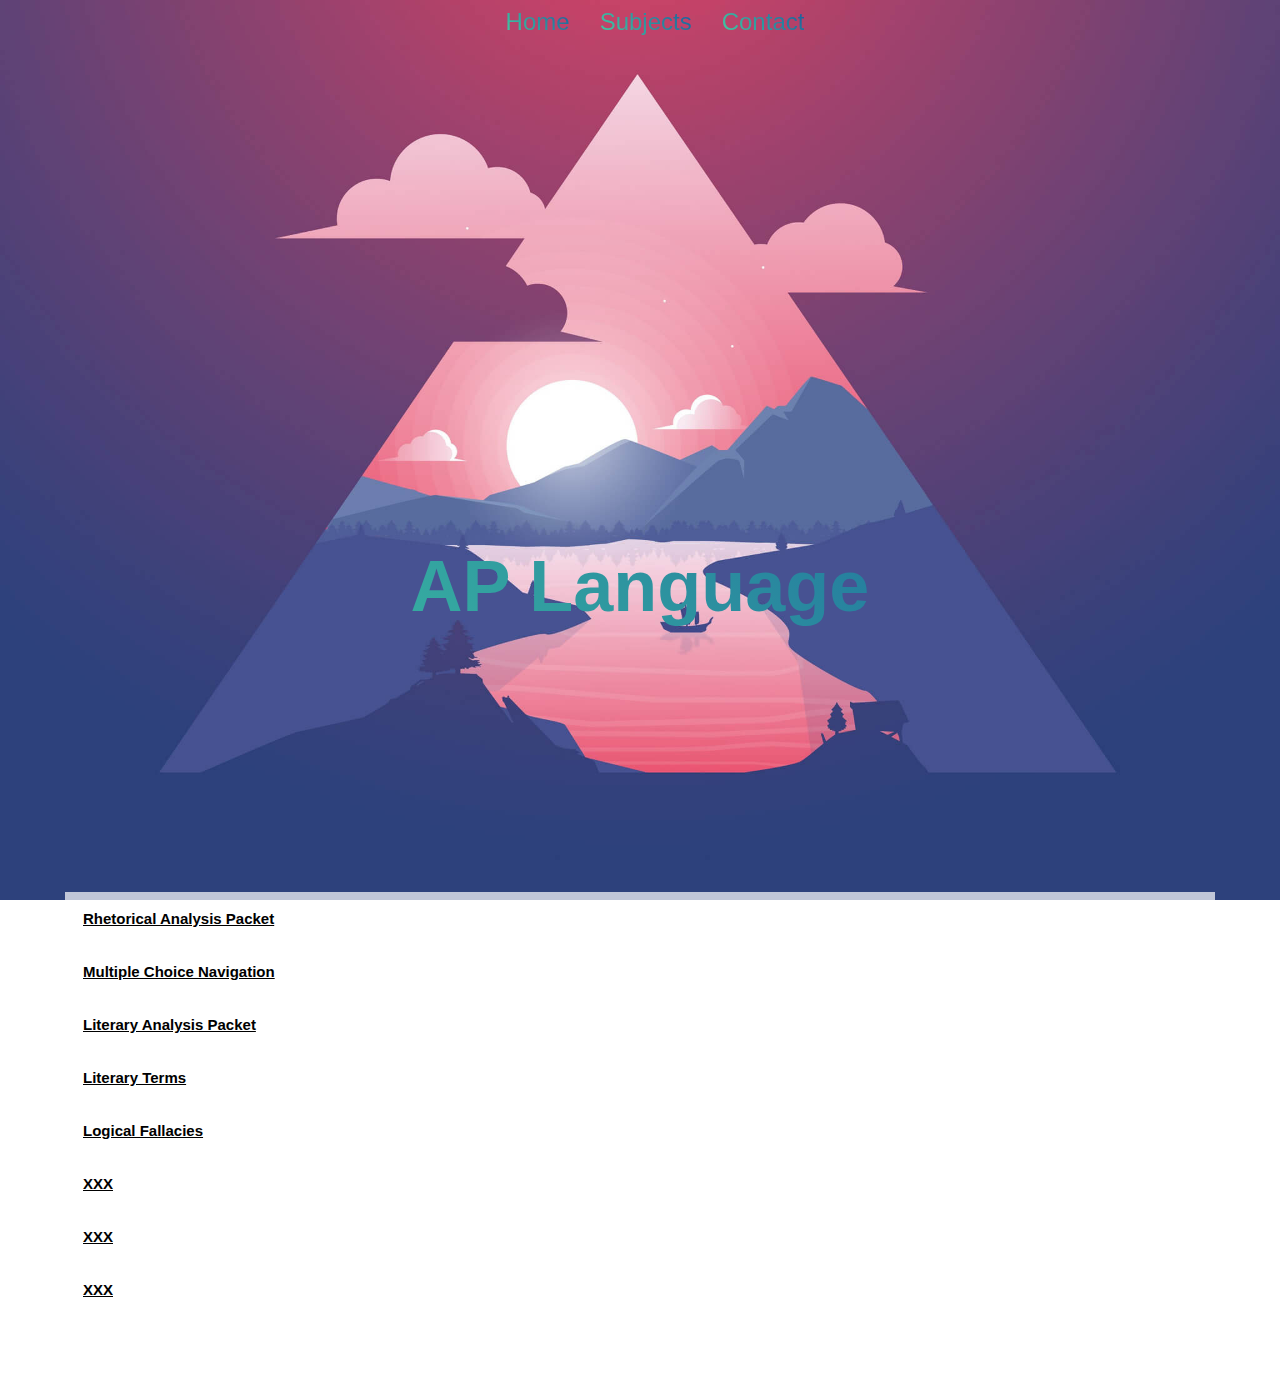
<file: project4-Subjects-APL.html>
<!DOCTYPE html>
<html lang="en">
<head>
  <meta charset="UTF-8">
  <meta name="viewport" content="width=device-width, initial-scale=1.0">
  <meta http-equiv="X-UA-Compatible" content="ie=edge">
  <link rel="stylesheet" href="css/project4-Subjects-APL.css">
  <link href="https://fonts.googleapis.com/css?family=Notable&display=swap" rel="stylesheet">
  <title>Re-learning/AP Language</title>
</head>
<body>
  <!--================HEADER===============-->
  <header>
    <nav>
      <div class="hamburger openClose" onclick="openNav()">
        <div class="hamburger-div">
          <span class="span"></span>
        </div>
      </div>
      <div class="navbar">
        <ul>
          <li><a href="index.html">Home</a></li>
          <li><a href="#">Subjects</a>
            <ul>
              <li><a href="project4-Subjects-Java.html">Java</a></li>
              <li><a href="project4-Subjects-APC.html">AP Calculus AB</a></li>
              <li><a href="project4-Subjects-APM.html">AP Chinese</a></li>
              <li><a href="project4-Subjects-APUSH.html">AP U.S. History</a></li>
              <li><a href="project4-Subjects-APL.html">AP Language</a></li>
              <li><a href="project4-Subjects-APS.html">AP Statistics</a></li>
            </ul>
          </li>
          <li><a href="project4-Contacts.html">Contact</a></li>
        </ul>
      </div>
    </nav>
  </header>
  <!--================MAIN=================-->
  <main>
    <div class="main">
      <h1>AP Language</h1>
      <div class="java-accordion">
        <div class="java-accordion-inner">
          <button class="accordion1"><b><u>Rhetorical Analysis Packet</u></b></button>
          <div class="panel1">
            <div class="pythonproject">
              <!-- <img src="img/APL-_.png" alt="Sorry :("> -->
            </div>
            <div class="pythonexplanation">
              <p><b>Objectives:</b><br> There are four objectives
                to this packet: accurately understand rhetorical analysis prompts,
                to be able to determine BIG and LITTLE questions, to write
                an effective essay, and to appropriately organize your thoughts.
                <br><br><b>Prompt Interpretation:</b><br> The first step is to identify
                the title, author, and genre via the acronym T.A.G. The second
                step is to identify any relevant background information. The
                final step is to identify the BIG questions and LITTLE questions which should take the form
                of an interrogative sentence and an imperative sentence. BIG questions
                should focus on the bigger picture while the LITTLE question should be focused
                on following through with the prompt and writing an effective essay.
                <br><br><b>Quotation Format:</b><br> It is similar to a sandwich in which you begin with a claim,
                then textual evidence, and finally an explanation.
                <br><br><b>Rhetorical Triangle Terms:</b><br> Exigence is what prompts the speaker
                to speak at this particular point in time. Immediate audience is the audience currently
                listening or reading the piece. Mediated audience is the implicit audience where they
                don't directly receive the other end of the essay/speech etc. Purpose is what the speaker intends
                the reader to feel. Arrangement is the organization or structure. Form is the genre. Surface Features
                is the arrangement combined with diction, syntax, imagery, and figurative language.
                Qualifiers are words that limit the scope of a claim. <a href="https://www.cusd80.com/cms/lib/AZ01001175/Centricity/Domain/8219/jolliffes-rhetorical-framework1.pdf" target="_blank">Here</a>
                 is a link to a diagram.
                <br><br><b>Logos:</b><br> Logical appeal, otherwise known as logos, appears in the form of inductive (specific to general)/deductive reasoning
                (from general to specific), or by stating statistics, examples, facts, evidence, syllogism where it is
                a form of deductive reasoning where you can conclude a specific example from a broader example.
                A Warrant is an implied statement that creates a logical connection between a claim and a reason.
                <br><br><b>Ethos:</b><br> Ethos, otherwise known as credibility, appears in the form of ethics, morals, and understanding.
                <br><br><b>Pathos:</b><br> Pathos, otherwise known as emotional appeal, appears in the form of emotionally moving and heartfelt
                diction where it incites a certain feeling within you.
                <br><br><b>More Rhetorical Terms:</b><br> Alliteration is the rpeated use of a beginning letter.
                Anaphora is the repeated use of a phrase at the beginning of a sentence or clause.
                An anecdote is a personal account from one's life. Ad hominem is a logical fallacy
                that a writer attacks in an opponent. Expletive terms are words used to add emphasis that
                break the flow of a sentence or they could be profanity. Asyndeoton is the repeated omission
                of recurring conjunctions. An oxymoronic term is one that consists of 2 contradictory words.
                Personification is applying human-like characteristics on an inanimate object. Antithesis
                is a rhetorical strategy used to juxtapose contrasting ideas in a clause or sentence.
                Parallelism is the repeated use of a certain structure in a sentence. Non sequitur is
                where an argument's conclusion doesn't align with the rest of the piece. Hyperbole
                is an intense form of exaggeration. Polysyndeton is the repeated use of a conjunction.
                Enumeratio is a figure of amplification where a string of information is divided to add emphasis.
                A rhetorical question is a question that can be obviously answered and shouldn't be taken seriously.
                Diction is word choice. Syntax is the permutation of words. Imagery is syntax and diction combined
                to create a visually appealing picture. A paradox is a contradictory statement. A concession is
                the acknowledgement of another person's argument.
                <br>
                <a href="https://forms.gle/kbL3NCCsnB8NQSLM9" target="_blank">If you have any suggestions, feel free to click here!</a>
              </p>
            </div>
          </div>
          <button class="accordion1"><b><u>Multiple Choice Navigation</u></b></button>
          <div class="panel1">
            <div class="pythonproject">
              <!-- <img src="img/APL-_.png" alt="Sorry :("> -->
            </div>
            <div class="pythonexplanation">
              <p>
                <table width="100%">
                  <tr>
                    <th>Forest Questions</th>
                    <th>Tree Questions</th>
                    <th>Root Questions</th>
                  </tr>
                  <tr>
                    <td>Forest questions tend to prompt you for the tone of the passage, or for anything related to the
                    general overview of the passage, similar to a BIG question.</td>
                    <td>Tree questions are more specific in a way that they only target certain portions of the text.</td>
                    <td>Root questions typically target footnotes or smaller bits and pieces of information.</td>
                  </tr>
                </table>
                <br>
                <b>Possible Strategies</b><br>
                There are a great deal of combinations in which you can approach a multiple choice exam.
                You could begin by targetting the forest question or the root questions. However, root questions
                generally don't rely on information in the passage and should be ideally finished first. As you read,
                you should be taking notes, in the margins, of the general idea of the passage and make attempts to summarize
                each paragraph. As you read, you can answer tree questions or wait till the end to answer the rest of the questions
                knowing that you are on a time restrain. And for footnotes, make sure to understand that in  text, books, journals, and magazines
                are considered LONG works and are italicized or underlined whereas SHORT works like articles, essays, and chapters, are in quotation marks.
                <br>
                <a href="https://forms.gle/kbL3NCCsnB8NQSLM9" target="_blank">If you have any suggestions, feel free to click here!</a>
              </p>
            </div>
          </div>
          <button class="accordion1"><b><u>Literary Analysis Packet</u></b></button>
          <div class="panel1">
            <div class="pythonproject">
              <!-- <img src="img/APL-_.png" alt="Sorry :("> -->
            </div>
            <div class="pythonexplanation">
              <p><table width="100%">
                  <tr>
                    <th>Objective One</th>
                    <th>Objective Two</th>
                    <th>Objective Three</th>
                  </tr>
                  <tr>
                    <td>The first objective is to dismantle the piece to
                    its most effective elements.</td>
                    <td>Second is to explain these elements with established
                    evidence and commentary.</td>
                    <td>Third is to tie these thoughts together with the greater meaning/theme.</td>
                  </tr>
                </table>
                <br>
                <table width="100%">
                  <tr>
                    <th>Literary Term</th>
                    <th>Function</th>
                  </tr>
                  <tr>
                    <td>Analogies/Metaphors/Similes</td>
                    <td>Analogies/metaphors/similes are intended to create a
                    powerful comparison.</td>
                  </tr>
                  <tr>
                    <td>Hyperbole</td>
                    <td>Hyperbole's are meant to emphasize something strongly.</td>
                  </tr>
                  <tr>
                    <td>Understatement</td>
                    <td>An understatement is
                    meant to invoke the reader's imagination.</td>
                  </tr>
                  <tr>
                    <td>Juxtaposition</td>
                    <td>Juxtaposition is to highlight contrasting extremes.</td>
                  </tr>
                  <tr>
                    <td>Imagery</td>
                    <td>Imagery is to visually capture an idea.</td>
                  </tr>
                  <tr>
                    <td>Anaphora/Repetition/Parallelism/Refrain/Alliteration</td>
                    <td>Anaphora/repetition/parallelism, refrain, and alliteration
                    are all used to create a memorable, more reinforced phrase and meaning.</td>
                  </tr>
                  <tr>
                    <td>Allusion</td>
                    <td>An allusion is sometimes made
                    to establish appeal to authority or to acknowledge something notable and trustworthy.</td>
                  </tr>
                  <tr>
                    <td>Tone</td>
                    <td>The tone is to communicate an attitude on a subject while an undertone is a type of tone that is
                    meant to express an underlying attitude.</td>
                  </tr>
                  <tr>
                    <td>Connotation</td>
                    <td>Heavily connotated words are meant to add emphasis and
                    detail selection is meant to materialize facts and ideas.</td>
                  </tr>
                  <tr>
                    <td>Lists</td>
                    <td>Lists are meant to create an overwhelming feeling.</td>
                  </tr>
                  <tr>
                    <td>Irony</td>
                    <td>Irony is for highlighting complexity.</td>
                  </tr>
                  <tr>
                    <td>Paradox</td>
                    <td>Paradox is used to highlight contradictions or fallacies.</td>
                  </tr>
                  <tr>
                    <td>Anecdotes</td>
                    <td>Anecdotes are meant to
                    humanize situations.</td>
                  </tr>
                  <tr>
                    <td>Humor</td>
                    <td>Humor is meant to reduce tension or instill delight.</td>
                  </tr>
                  <tr>
                    <td>Satire/Sarcasm/Verbal Irony/Invectives</td>
                    <td>Satire, sarcasm, verbal irony and invectives
                    are meant to ridicule something.</td>
                  </tr>
                  <tr>
                    <td>Narrative Pace</td>
                    <td>A narrative pace is meant to convey intense feelings.</td>
                  </tr>
                  <tr>
                    <td>Reason/Emotion/Patriotism/Religion/Ethics</td>
                    <td>Appeals to reason/emotion/patriotism/religion/ethics are meant to provoke the audience similar to a rhetorical question.</td>
                  </tr>
                  <tr>
                    <td>Short Staccato Sentences</td>
                    <td>Short/staccato sentences are meant to highlight an idea.</td>
                  </tr>
                  <tr>
                    <td>Paraleipsis</td>
                    <td>Paraleipsis is meant to highlight an idea while pretending not to.</td>
                  </tr>
                </table>
                <br>
                <table width="100%">
                  <tr>
                    <th><b>Tips on Writing a Rhetorical Analysis Essay</b></th>
                  </tr>
                  <tr>
                    <td>
                      <ul>
                        <li>You should apply the S.O.A.P.S acronym whenever possible.</li>
                        <li>Make sure to not solely rely on ethos, logos, and pathos to support your claim.
                          You should include a lot of other, more meaningful things too
                          like essay structure, or patriotism or human nature.</li>
                        <li>Make sure you work chronologically throughout the piece addressing each paragraph as
                          you go along.
                        </li>
                        <li>If you have to luxury of time, then you should create or sketch out
                        a quick outline detailing everything you plan to expand on.</li>
                    </ul>
                  </td>
                  </tr>
                </table>
                <br>
                <a href="https://forms.gle/kbL3NCCsnB8NQSLM9" target="_blank">If you have any suggestions, feel free to click here!</a>
              </p>
            </div>
          </div>
          <button class="accordion1"><b><u>Literary Terms</u></b></button>
          <div class="panel1">
            <div class="pythonproject">
              <p><table width="100%">
                <tr>
                  <th>Literary Terms</th>
                  <th>Definitions</th>
                </tr>
                <tr>
                  <td>Figurative Language</td>
                  <td>Figurative language
                   goes beyond the literal meaning and it tends to be
                   used to add emphasis or highlight a strong
                   connection.</td>
                </tr>
                <tr>
                  <td>Simile</td>
                  <td>Simile is comparing two things with like or as.</td>
                </tr>
                <tr>
                  <td>Metaphor</td>
                  <td>Metaphor is the same as simile except it does not use like or as.</td>
                </tr>
                <tr>
                  <td>Personification</td>
                  <td>Personification gives an object human-like characteristics.</td>
                </tr>
                <tr>
                  <td>Hyperbole</td>
                  <td>Hyperbole is the extreme exaggeration of something.</td>
                </tr>
                <tr>
                  <td>Litotes</td>
                  <td>Litotes are obvious and intentional understatements.</td>
                </tr>
                <tr>
                  <td>Apostrophe</td>
                  <td>An apostrophe is an exclamatory passage that addresses either a thing or a person.</td>
                </tr>
                <tr>
                  <td>Synecdoche</td>
                  <td>Synecdoche is using a part to represent the whole.</td>
                </tr>
                <tr>
                  <td>Metonymy</td>
                  <td>Metonymy is using an attribute of something to represent the whole.</td>
                </tr>
                <tr>
                  <td>Appositive</td>
                  <td>An appositive is a noun or noun phrase that is divided with commas and it describes
                  the noun phrase that precedes it.</td>
                </tr>
                <tr>
                  <td>Imagery</td>
                  <td>Imagery is the combination of diction and syntax to create a visually appealing picture.</td>
                </tr>
                <tr>
                  <td>Verisimilitude</td>
                  <td>Verisimilitude is a characteristic where the circumstances, characters, dialogue, actions, and outcomes seem
                  realistic.</td>
                </tr>
                <tr>
                  <td>Onomatopoeia</td>
                  <td>Onomatopoeia is the use of words that imitate sounds.</td>
                </tr>
                <tr>
                  <td>Asyndeton</td>
                  <td>Asyndeton is the omission of conjunctions.</td>
                </tr>
                <tr>
                  <td>Repetition</td>
                  <td>Repetition covers a broad base where everything it covers generally have a repeating aspect.</td>
                </tr>
                <tr>
                  <td>Parallelism</td>
                  <td>Parallelism is a form of repetition in a way that it repeats sentence structure.</td>
                </tr>
                <tr>
                  <td>Anaphora</td>
                  <td>Anaphora is another form of repetition, it repeats the beginning of a sentence or clause.</td>
                </tr>
                <tr>
                  <td>Epiphora</td>
                  <td>Epiphora is the repetition of the ending of a sentence or clause.</td>
                </tr>
                <tr>
                  <td>Antithesis</td>
                  <td>Antithesis is the juxtaposition of two contrasting ideas.</td>
                </tr>
                <tr>
                  <td>Chiasmus</td>
                  <td>Chiasmus is the reversal of a sentence or clause.</td>
                </tr>
                <tr>
                  <td>Cataloging</td>
                  <td>Cataloging is a frequent list of people.</td>
                </tr>
                <tr>
                  <td>Alliteration</td>
                  <td>Alliteration is the repetition of the first letter of a word.</td>
                </tr>
                <tr>
                  <td>Assonance</td>
                  <td>Assonance is the repetition of a vowel in  two or more words in a sentence.</td>
                </tr>
                <tr>
                  <td>Paradox</td>
                  <td>A paradox is a contradictory statement.</td>
                </tr>
                <tr>
                  <td>Oxymoron</td>
                  <td>An oxymoronic statement would be something that seem to be impossible.</td>
                </tr>
                <tr>
                  <td>Malapropism</td>
                  <td>Malapropism is the act of intentionally mistakingly using a different (yet similar sounding) word
                  to replace another word.</td>
                </tr>
                <tr>
                  <td>Anachronism</td>
                  <td>Anachronism is when something is intentionally put out of chronological order.</td>
                </tr>
                <tr>
                  <td>Idiom</td>
                  <td>An idiom is a phrase that has an unpredictable meaning.</td>
                </tr>
                <tr>
                  <td>Dialect</td>
                  <td>A dialect is a version of a language native to only certain residents.</td>
                </tr>
                <tr>
                  <td>Pun</td>
                  <td>A pun is a play on words where one word could have more than one meaning.</td>
                </tr>
                <tr>
                  <td>Foreshadowing</td>
                  <td>Foreshadowing is something that hints at a future possibility.</td>
                </tr>
                <tr>
                  <td>Mood</td>
                  <td>Mood is the feeling that the reader feels.</td>
                </tr>
                <tr>
                  <td>Tone</td>
                  <td>Tone is the feeling that the writer intends to have.</td>
                </tr>
                <tr>
                  <td>Persona</td>
                  <td>Persona is the character the writer displays.</td>
                </tr>
                <tr>
                  <td>Character</td>
                  <td>Character is a person in a text.</td>
                </tr>
                <tr>
                  <td>Narrative POV</td>
                  <td>There is first person POV, second person POV which refers to the reader, and third person POV.
                  Third person subjective POV is where the narrator has access to not all characters but multiple character's feelings and thoughts.
                  Third person objective POV is where the narrator has no access to any thought of any character.
                  Third person omniscient POV is where the narrator has all the thoughts of every character.</td>
                </tr>
                <tr>
                  <td>Diction</td>
                  <td>Diction is word choice.</td>
                </tr>
                <tr>
                  <td>Syntax</td>
                  <td>Syntax is the combination of diction.</td>
                </tr>
                <tr>
                  <td>Style</td>
                  <td>Style is the combination of syntax, diction, and literary techniques.</td>
                </tr>
                <tr>
                  <td>Denotation</td>
                  <td>Denotation is the dictionary definition of a word.</td>
                </tr>
                <tr>
                  <td>Connotation</td>
                  <td>Connotation is the implied definition of a word.</td>
                </tr>
                <tr>
                  <td>Rhetoric</td>
                  <td>Rhetoric is the art of communication.</td>
                </tr>
                <tr>
                  <td>Rhetorical Question</td>
                  <td>A rhetorical question is obvious and needs not to be answered.</td>
                </tr>
                <tr>
                  <td>Soliloquy</td>
                  <td>Soliloquy is where a character talks to themselves as to reveal thoughts and emotions.</td>
                </tr>
                <tr>
                  <td>Aside</td>
                  <td>Aside is speech that is shown to the audience members but not to the characters.</td>
                </tr>
                <tr>
                  <td>Deus Ex Machina</td>
                  <td>Deus Ex Machina is an event where a seemingly impossible situation is solved by an unexpected introduction of something.</td>
                </tr>
                <tr>
                  <td>Allusion</td>
                  <td>An allusion is where someone refers to something.</td>
                </tr>
                <tr>
                  <td>Archetype</td>
                  <td>An archetype is a universal event or character or object/place that is shared among many works.</td>
                </tr>
                <tr>
                  <td>Allegory</td>
                  <td>An allegory is a story that has a greater meaning.</td>
                </tr>
                <tr>
                  <td>Comedy</td>
                  <td>Comedy is a work that deals with humor.</td>
                </tr>
                <tr>
                  <td>Satire</td>
                  <td>Satire is a form of comedy and it involves sarcasm and irony.</td>
                </tr>
                <tr>
                  <td>Farce</td>
                  <td>A farce is an extremely humorous story that includes ridiculous plots, problems, and characters and they can occasionally underscore a societal issue.</td>
                </tr>
                <tr>
                  <td>Tragedy</td>
                  <td>A tragedy is a work that depicts sorrowful events.</td>
                </tr>
                <tr>
                  <td>Comic Relief</td>
                  <td>Comic Relief is used in works to alleviate tension.</td>
                </tr>
                <tr>
                  <td>Protagonist</td>
                  <td>Protagonist is the main character (usually).</td>
                </tr>
                <tr>
                  <td>Antagonist</td>
                  <td>Antagonist is the character that juxtaposes the protagonist.</td>
                </tr>
                <tr>
                  <td>Foil</td>
                  <td>A foil is a character that shares similar traits with another character but has distinctive differences.</td>
                </tr>
                <tr>
                  <td>Hero</td>
                  <td>A hero is a brave and courageous character.</td>
                </tr>
                <tr>
                  <td>Anti-Hero</td>
                  <td>An anti-hero is a hero with traits that contradict the hero persona.</td>
                </tr>
                <tr>
                  <td>Tragic Hero</td>
                  <td>A tragic hero is a hero that ends in defeat and only brings tragedy upon the plot.</td>
                </tr>
                <tr>
                  <td>Summary</td>
                  <td>A summary is the conclusion of important points of something.</td>
                </tr>
                <tr>
                  <td>Paraphrase</td>
                  <td>Paraphrasing is quoting something while rewording.</td>
                </tr>
                <tr>
                  <td>Compare</td>
                  <td>Comparing 2 things is highlighting their similarities.</td>
                </tr>
                <tr>
                  <td>Contrast</td>
                  <td>Contrasting 2 things is highlighting their dissimilarities.</td>
                </tr>
                <tr>
                  <td>Thesis</td>
                  <td>A thesis is the main claim in an essay.</td>
                </tr>
                <tr>
                  <td>Analogy</td>
                  <td>An analogy is a comparison between 2 subjects.</td>
                </tr>
                <tr>
                  <td>Anecdote</td>
                  <td>An anecdote is a personal story.</td>
                </tr>
                <tr>
                  <td>Aphorism</td>
                  <td>An aphorism is a famous saying.</td>
                </tr>
                <tr>
                  <td>Conflict</td>
                  <td>Conflict is a problem in a plot.</td>
                </tr>
                <tr>
                  <td>Plot</td>
                  <td>The plot is the general scheme and flow of the story.</td>
                </tr>
                <tr>
                  <td>Exposition</td>
                  <td>Exposition is the introduction to the plot.</td>
                </tr>
                <tr>
                  <td>Rising Action</td>
                  <td>Rising Action gives rise to the climax.</td>
                </tr>
                <tr>
                  <td>Climax</td>
                  <td>The climax is the breaking point where something drastic happens.</td>
                </tr>
                <tr>
                  <td>Falling Action</td>
                  <td>The Falling Action occurs after the climax.</td>
                </tr>
                <tr>
                  <td>Denouement</td>
                  <td>The Denouement is often the ending where a resolution is proposed.</td>
                </tr>
                <tr>
                  <td>Symbol</td>
                  <td>A symbol is used to represent something intangible.</td>
                </tr>
                <tr>
                  <td>Motif</td>
                  <td>Motifs are recurring elements within the text.</td>
                </tr>
                <tr>
                  <td>Theme</td>
                  <td>A theme is an underlying meaning hidden within the text.</td>
                </tr>
                <tr>
                  <td>Moral</td>
                  <td>A moral is a lesson to be learned within the text.</td>
                </tr>
                <tr>
                  <td>Irony</td>
                  <td>Irony contrasts reality and appearance.</td>
                </tr>
                <tr>
                  <td>Verbal Irony</td>
                  <td>Verbal Irony is the contrast between an actual meaning and a literal meaning when something is spoken.</td>
                </tr>
                <tr>
                  <td>Dramatic Irony</td>
                  <td>Dramatic Irony is the irony in where the reader knows something but the character does not.</td>
                </tr>
                <tr>
                  <td>Situational Irony</td>
                  <td>Situational Irony is where a situation occurs unexpectedly which contrasts what was expected to happen.</td>
                </tr>
                <tr>
                  <td>Stanza</td>
                  <td>A stanza is a group of lines in a poem. A couplet is two-line stanza, a
                  triplet is a three-line stanza, a quatrain is a four-line stanza, a quintet is a five-line stanza,
                a sestet is a six-line stanza, a septet is a seven-line stanza, and an octave is an eight-line stanza.</td>
                </tr>
                <tr>
                  <td>Refrain</td>
                  <td>Refrain is the repetition of a line or phrase at regular intervals.</td>
                </tr>
                <tr>
                  <td>Rhyme</td>
                  <td>Rhyme is the usage of two or more words where each word have identical sounding accented syllables.</td>
                </tr>
                <tr>
                  <td>Slant Rhyme</td>
                  <td>Slant rhyme, otherwise known as imperfect rhyme, is where a rhyme a created from 2 similar sounding but not perfectly rhyming words.</td>
                </tr>
                <tr>
                  <td>Sight Rhyme</td>
                  <td>Sight rhyme is where two words that look like they rhyme but they are pronounced differently.</td>
                </tr>
                <tr>
                  <td>End Rhyme</td>
                  <td>End rhyme is a rhyme where it occurs at the end of a line in a poem.</td>
                </tr>
                <tr>
                  <td>Beginning Rhyme</td>
                  <td>Beginning rhyme is a rhyme where it occurs at the beginning of a line in a poem.</td>
                </tr>
                <tr>
                  <td>Internal Rhyme</td>
                  <td>Internal rhyme is a rhyme between a word and another word within the same line or different lines, not specifying if they are
                  at the same position or not.</td>
                </tr>
                <tr>
                  <td>End-stopped</td>
                  <td>End-stopped is a term to describe the pause at the end of a line of poetry.</td>
                </tr>
                <tr>
                  <td>Enjambment</td>
                  <td>Enjambment is the lack of a pause at the end of a line of poetry.</td>
                </tr>
                <tr>
                  <td>Caesura</td>
                  <td>Caesura is the pause in the middle of a line of poetry.</td>
                </tr>
                <tr>
                  <td>Meter</td>
                  <td>A meter is a rhythm of accented/unaccented syllables where organized patterns are called feet and every
                  foot consists of two or three syllables. Dimeters are two feet per line, trimeters are three feet per line,
                 tetrameter is four feet per line, pentameter is five feet per line, hexameter is six feet per line, heptameter is seven feet per line,
               octameter is eight feet per line. The most common meters are iambic, trochaic, anapestic, dactylic, spondaic, and pyrrhic.</td>
                </tr>
                <tr>
                  <td>Iambic</td>
                  <td>An iambic is a foot that consists of an unaccented and accented syllable.</td>
                </tr>
                <tr>
                  <td>Trochaic</td>
                  <td>A trochaic is a foot consisting of an accented and an unaccented syllable.</td>
                </tr>
                <tr>
                  <td>Dactylic</td>
                  <td>Dactylic is a foot consisting of an accented syllable and two unaccented syllables.</td>
                </tr>
                <tr>
                  <td>Spondaic</td>
                  <td>Spondaic is a foot consisting of two accented syllables.</td>
                </tr>
                <tr>
                  <td>Anapestic</td>
                  <td>Anapestic is a foot consisting of two unaccented syllables and an accented syllable.</td>
                </tr>
                <tr>
                  <td>Pyrrhic</td>
                  <td>Pyrrhic is a foot consisting of two unaccented syllables.</td>
                </tr>
                <tr>
                  <td>Blank Verse</td>
                  <td>A blank verse is an unrhymed iambic pentameter.</td>
                </tr>
                <tr>
                  <td>Free Verse</td>
                  <td>A free verse is a verse that does not contain regular patterns of rhyme and meter.</td>
                </tr>
                <tr>
                  <td>Sonnet</td>
                  <td>A sonnet consists of fourteen lines of iambic pentameter. There is the Italian/Petrarchan sonnet and the
                  English/Shakespearean/Elizabethan sonnet. The Italian/Petrarchan sonnet has an ABBAABBA rhyme scheme followed by a sestet of CDECDE.
                 The English/Shakespearean/Elizabethan has three quatrains with ABAB CDCD EFEF followed by a couplet GG.</td>
                </tr>
              </table>
              </p>
            </div>
            <div class="pythonexplanation">
              <p><table width="100%">
                <tr>
                  <th>Literary Terms</th>
                  <th>Examples</th>
                </tr>
                <tr>
                  <td>Figurative Language</td>
                  <td>Time is money.</td>
                </tr>
                <tr>
                  <td>Simile</td>
                  <td>John Cena is as strong as an ox.</td>
                </tr>
                <tr>
                  <td>Metaphor</td>
                  <td>The curtain of night fell upon us.</td>
                </tr>
                <tr>
                  <td>Personification</td>
                  <td>The sunflower waves at us.</td>
                </tr>
                <tr>
                  <td>Hyperbole</td>
                  <td>Vincent is running faster than the wind.</td>
                </tr>
                <tr>
                  <td>Litotes</td>
                  <td>Einstein is primitive.</td>
                </tr>
                <tr>
                  <td>Apostrophe</td>
                  <td>Oh, love, how I strive for you!</td>
                </tr>
                <tr>
                  <td>Synecdoche</td>
                  <td>Check out my new wheels! (Referring to a car)</td>
                </tr>
                <tr>
                  <td>Metonymy</td>
                  <td>The pen is mightier than the sword.</td>
                </tr>
                <tr>
                  <td>Appositive</td>
                  <td>I gazed at the distant sun, a dying star with vibrant orange flames.</td>
                </tr>
                <tr>
                  <td>Imagery</td>
                  <td>The old man took a handful of dust, and slowly sifted it through his fingers.</td>
                </tr>
                <tr>
                  <td>Verisimilitude</td>
                  <td>An example would be the usage of vernacular or colloquial language in a fictional story to emphasize the believability of the story.</td>
                </tr>
                <tr>
                  <td>Onomatopoeia</td>
                  <td>The cell phone beeps during the history test.</td>
                </tr>
                <tr>
                  <td>Asyndeton</td>
                  <td>I came. I saw. I conquered.</td>
                </tr>
                <tr>
                  <td>Repetition</td>
                  <td>He saw it. I saw it. She saw it.</td>
                </tr>
                <tr>
                  <td>Parallelism</td>
                  <td>Alice ran into the room, into the garden, and into my heart. </td>
                </tr>
                <tr>
                  <td>Anaphora</td>
                  <td>Sir, I have been long convinced. Sir, I freely acknowledge that I am of the African race. Sir, I shall conclude my self as your most obedient humble servant. (Banneker’s Letter to Thomas Jefferson)</td>
                </tr>
                <tr>
                  <td>Epiphora</td>
                  <td>The United States, as the world knows, will never start a war. We do not want a war. We do not now expect a war. (JFK)</td>
                </tr>
                <tr>
                  <td>Antithesis</td>
                  <td>That’s one small step for man, one giant leap for mankind. (Neil Armstrong)</td>
                </tr>
                <tr>
                  <td>Chiasmus</td>
                  <td>She has all my love; my love belongs to her. </td>
                </tr>
                <tr>
                  <td>Cataloging</td>
                  <td>An example of cataloging would be “The house, the restaurant, the library, the museum”.</td>
                </tr>
                <tr>
                  <td>Alliteration</td>
                  <td>Terry the tall, tanky triceratops toppled ten thousand tiny trees.</td>
                </tr>
                <tr>
                  <td>Assonance</td>
                  <td>Please your knees.</td>
                </tr>
                <tr>
                  <td>Paradox</td>
                  <td>All animals are equal, but some are more equal than others.</td>
                </tr>
                <tr>
                  <td>Oxymoron</td>
                  <td>Beautiful tyrant! Devilishly angelic!</td>
                </tr>
                <tr>
                  <td>Malapropism</td>
                  <td>Timmy, i’m going to obfuscate that phone if you don’t turn it off right now!</td>
                </tr>
                <tr>
                  <td>Anachronism</td>
                  <td>Frederick Douglas bought a cell phone yesterday.</td>
                </tr>
                <tr>
                  <td>Idiom</td>
                  <td>Kick the bucket.</td>
                </tr>
                <tr>
                  <td>Dialect</td>
                  <td>Jump up and crack yo’ heels. Dat’s de good ole Cairo at las’, I jis knows it.</td>
                </tr>
                <tr>
                  <td>Pun</td>
                  <td>An elephant’s opinion carries a lot of weight.</td>
                </tr>
                <tr>
                  <td>Foreshadowing</td>
                  <td>In this, there was much that reminded me of the specious totality of old wood-work which has rotted for long years in some neglected vault, with no disturbance from the breath of the external air.</td>
                </tr>
                <tr>
                  <td>Mood</td>
                  <td>The graveyard flower is blooming, the sky is gloomy.</td>
                </tr>
                <tr>
                  <td>Tone</td>
                  <td>The graveyard flower is blooming, the sky is gloomy. An example of tone would be in this sentence, the author might want to convey a dull, sullen feeling.</td>
                </tr>
                <tr>
                  <td>Persona</td>
                  <td>An example of a persona would be a character acting sycophantically.</td>
                </tr>
                <tr>
                  <td>Character</td>
                  <td>A character is a person in a story like Romeo in Romeo and Juliet.</td>
                </tr>
                <tr>
                  <td>Narrative POV</td>
                  <td>An example of a first person point of view would clearly use “I” where a clear second point of view would be where the reader addresses the audience members “you”. For example, if Bob is feeling distressed, Joe is feeling ashamed, and Bill is feeling content, the third person subjective would be able to access a few of the character’s feelings, thoughts, or emotions whereas third person limited point of view would only have access to one character and third person objective is where the narrator has access to none of the character’s feelings contrasted by third person omniscient where the narrator can tell the emotions of each character.</td>
                </tr>
                <tr>
                  <td>Diction</td>
                  <td>An example would be describing a house as gloomy, abandoned, and defeated as to purposefully establish a tone. The words the author would use to describe this house would be diction.</td>
                </tr>
                <tr>
                  <td>Syntax</td>
                  <td>If an author wanted to describe a gloomy and abandoned house, they would apply a certain arrangement of diction (words) or sentence structures to achieve the sullen effect.</td>
                </tr>
                <tr>
                  <td>Style</td>
                  <td>For example, if an author tends to integrate a satirical aspect to their story, then their style would be a bit satirical because not only is satire a composure of diction, syntax, and literary techniques, but it this is the distinguishing trait in this author.</td>
                </tr>
                <tr>
                  <td>Denotation</td>
                  <td>The dictionary definition of “anorexic” would be “abnormally low body weight” which seems to be quite neutral.</td>
                </tr>
                <tr>
                  <td>Connotation</td>
                  <td>The connotation of “anorexic” would depict a pitiful skeleton suffering from malnutrition and destined to pass away. Connotations tend to evoke more emotion.</td>
                </tr>
                <tr>
                  <td>Rhetoric</td>
                  <td>Obliged to you for hearing me, and now old Sojourner ain't got nothing more to say.</td>
                </tr>
                <tr>
                  <td>Rhetorical Question</td>
                  <td>Don’t you want to be rich and famous?</td>
                </tr>
                <tr>
                  <td>Soliloquy</td>
                  <td>Jill thought to herself, “Why would anyone do this? Why won’t they just understand me?”</td>
                </tr>
                <tr>
                  <td>Aside</td>
                  <td>Bob felt a deep feeling of regret for he was guilty of the crime.</td>
                </tr>
                <tr>
                  <td>Deus Ex Machina</td>
                  <td>An example of Deus Ex Machina could be where the main character is tasked with solving a crime and a sudden introduction of another character immediately solves the seemingly difficult case.</td>
                </tr>
                <tr>
                  <td>Allusion</td>
                  <td>An example of an allusion would be claiming someone is an “Honest Abe” (which refers to Abraham Lincoln for his directness and moral virtue).</td>
                </tr>
                <tr>
                  <td>Archetype</td>
                  <td>An example of an archetype would be the courageous hero depicted in many fantasy stories that saves the princess.</td>
                </tr>
                <tr>
                  <td>Allegory</td>
                  <td>An example of an allegory is using the slightly humorous situation of depicting a monkey society where discrimination takes place in order to allude to the greater societal issue we might face today: discrimination.</td>
                </tr>
                <tr>
                  <td>Comedy</td>
                  <td>An example of comedy would be in the midst of a horror film, a character begins to scream because they lost their portable toilet paper dispenser.</td>
                </tr>
                <tr>
                  <td>Satire</td>
                  <td>An example of satire would be ridiculing and claiming your friend is ignorant because they forgot their homework at home.</td>
                </tr>
                <tr>
                  <td>Farce</td>
                  <td>An example of a farce could be a story with a setting of a distant kingdom and the main characters being an insect, an animal, a human, and a clock. Though this does seem highly fictional and unbelievable it could possibly allude to a deeper societal issue by portraying it with humor.</td>
                </tr>
                <tr>
                  <td>Tragedy</td>
                  <td>Antigone is an example of a tragedy.</td>
                </tr>
                <tr>
                  <td>Comic Relief</td>
                  <td>An example of comic relief would be Antigone making a joke in the midst of a dire situation.</td>
                </tr>
                <tr>
                  <td>Protagonist</td>
                  <td>An example of a protagonist would be a knight who is tasked with rescuing a princess.</td>
                </tr>
                <tr>
                  <td>Antagonist</td>
                  <td>An example of an antagonist would be the evil witch that is tasked to stop the knight from rescuing the princess.</td>
                </tr>
                <tr>
                  <td>Foil</td>
                  <td>An example of a foil would be Bob and Joe who both share exact traits however one of them has a deep sense of regret. This distinctive difference is only enhanced when these two characters are placed side by side.</td>
                </tr>
                <tr>
                  <td>Hero</td>
                  <td>An example of a hero would be George Washington winning the American Revolution.</td>
                </tr>
                <tr>
                  <td>Anti-Hero</td>
                  <td>An example of an anti-hero would be Gulliver from Jonathan Swift’s Gulliver’s travels.</td>
                </tr>
                <tr>
                  <td>Tragic Hero</td>
                  <td>An example of a tragic hero would be Romeo from Romeo and Juliet.</td>
                </tr>
                <tr>
                  <td>Summary</td>
                  <td>An example of a summary would be the concise explanation detailing the important events of what has happened in Harry Potter.</td>
                </tr>
                <tr>
                  <td>Paraphrase</td>
                  <td>An example of paraphrasing would be an easier paragraph for understanding Shakespare’s poems.</td>
                </tr>
                <tr>
                  <td>Compare</td>
                  <td>His head is like a library, consisting of knowledge.</td>
                </tr>
                <tr>
                  <td>Contrast</td>
                  <td>The light blue sky contrasts the dark green grass.</td>
                </tr>
                <tr>
                  <td>Thesis</td>
                  <td>An example of a thesis would be the analogy that one is writing in his or her analogy essay.</td>
                </tr>
                <tr>
                  <td>Analogy</td>
                  <td>Math is like love.</td>
                </tr>
                <tr>
                  <td>Anecdote</td>
                  <td>If a group of coworkers are discussing pets, and one coworker who tells a story about her own cat that screams every night, she has shared an anecdote.</td>
                </tr>
                <tr>
                  <td>Aphorism</td>
                  <td>You never really understand a person until you consider things from his point of view—until you climb into his skin and walk around in it. (Atticus Finch)</td>
                </tr>
                <tr>
                  <td>Conflict</td>
                  <td>An example of a conflict is the perilous dragon that confronts the courageous knight.</td>
                </tr>
                <tr>
                  <td>Plot</td>
                  <td>An example of a plot would be a knight being tasked with saving a princess but he has obstacles in his way.</td>
                </tr>
                <tr>
                  <td>Exposition</td>
                  <td>The exposition of the plot stated above would be the introduction of the knight, the princess, and other characters as to establish a background for oncoming events.</td>
                </tr>
                <tr>
                  <td>Rising Action</td>
                  <td>The rising action would be the knight fighting his way through obstacles leading up to his ultimate fight with a dragon.</td>
                </tr>
                <tr>
                  <td>Climax</td>
                  <td>The climax of this plot would be when he defeats the dragon.</td>
                </tr>
                <tr>
                  <td>Falling Action</td>
                  <td>The falling action would be when he finishes his travel and finds the princess.</td>
                </tr>
                <tr>
                  <td>Denouement</td>
                  <td>The Denouement, otherwise known as the resolution, would be where the knight marries the princess.</td>
                </tr>
                <tr>
                  <td>Symbol</td>
                  <td>In To Kill a Mockingbird, the mockingbird symbolizes innocence.</td>
                </tr>
                <tr>
                  <td>Motif</td>
                  <td>An example of a motif would be Napoleon from Animal Farm, that he keeps imposing different laws for animals.</td>
                </tr>
                <tr>
                  <td>Theme</td>
                  <td>An example of a theme would be the theme of fear in Poe’s House of Usher.</td>
                </tr>
                <tr>
                  <td>Moral</td>
                  <td>An example of a moral would be “treating someone as you want to be treated”.</td>
                </tr>
                <tr>
                  <td>Irony</td>
                  <td>An example of irony would be the sentence, “My grave is likely to be my wedding bed.”</td>
                </tr>
                <tr>
                  <td>Verbal Irony</td>
                  <td>An example of verbal irony would be telling someone who failed a test “Nice job, genius.”</td>
                </tr>
                <tr>
                  <td>Dramatic Irony</td>
                  <td>An example of dramatic irony would be a character professing that they could just die when they are about to die though they aren’t conscious of it.</td>
                </tr>
                <tr>
                  <td>Situational Irony</td>
                  <td>An example of situational irony would be where a boulder seems as if it was going to fall and crush the protagonist when it surprisingly doesn’t.</td>
                </tr>
                <tr>
                  <td>Stanza</td>
                  <td>Come, fill the Cup, and in the fire of Spring
                  Your Winter garment of Repentance fling:
                  The Bird of Time has but a little way
                  To flutter–and the Bird is on the Wing.
                  (Quatrain Stanza)
                  </td>
                </tr>
                <tr>
                  <td>Refrain</td>
                  <td>It is magical, yes, this life that I live,
                  Each day it gives something,
                  Something it gives each day.
                  It is magical, absolutely magical life that I live.
                  </td>
                </tr>
                <tr>
                  <td>Rhyme</td>
                  <td>Twinkle, twinkle little <b>star</b>,
                  How I wonder what you <b>are</b>.
                  </td>
                </tr>
                <tr>
                  <td>Slant Rhyme</td>
                  <td>I have met them at the close of day
                  Coming with vivid <b>faces</b>
                  From counter or desk among grey
                  Eighteenth-century <b>houses</b>.
                  </td>
                </tr>
                <tr>
                  <td>Sight Rhyme</td>
                  <td>Shall I compare thee to a summer’s day?
                  Thou art more lovely and more <b>temperate</b>.
                  Rough winds do shake the darling buds of May,
                  And summer’s lease hath all too short a <b>date</b>.
                  </td>
                </tr>
                <tr>
                  <td>End Rhyme</td>
                  <td>The warping night air having brought the <b>boom</b>,
                  Of an owl’s voice into her darkened <b>room</b>.</td>
                </tr>
                <tr>
                  <td>Beginning Rhyme</td>
                  <td><b>As</b> yet the early-rising sun
                  <b>Has</b> not attained his noon.
                  </td>
                </tr>
                <tr>
                  <td>Internal Rhyme</td>
                  <td>Once upon a midnight <b>dreary</b>, while I
                  pondered, weak and <b>weary</b>.
                  </td>
                </tr>
                <tr>
                  <td>End-stopped</td>
                  <td>And watching, with eternal lids apart,
                  Like nature's patient, sleepless Eremite…
                  </td>
                </tr>
                <tr>
                  <td>Enjambment</td>
                  <td>A thing of beauty is a joy forever:
                  Its loveliness increases; it will never
                  Pass into nothingness but still will keep
                  A bower quiet for us, and asleep
                  Full of sweet dreams, and health, and quiet breathing.
                  </td>
                </tr>
                <tr>
                  <td>Caesura</td>
                  <td>Roses, roses! || Two bucks a bunch! They say
                  The boys in the street, || ready to sell you.
                  </td>
                </tr>
                <tr>
                  <td>Meter</td>
                  <td>People become what they believe.
                  (Trochaic meter)
                  </td>
                </tr>
                <tr>
                  <td>Iambic</td>
                  <td>Don’t search faults. Find remedies.</td>
                </tr>
                <tr>
                  <td>Trochaic</td>
                  <td>Life is too short to hold grudges.</td>
                </tr>
                <tr>
                  <td>Dactylic</td>
                  <td>If you know why to live, then you can tolerate anything.</td>
                </tr>
                <tr>
                  <td>Spondaic</td>
                  <td>Be happy, be positive, be you.</td>
                </tr>
                <tr>
                  <td>Anapestic</td>
                  <td>And they found some mice alive still.</td>
                </tr>
                <tr>
                  <td>Pyrrhic</td>
                  <td><b>To a</b> green thought <b>in a</b> green shade.</td>
                </tr>
                <tr>
                  <td>Blank Verse</td>
                  <td><b>Some</b>thing there <b>is</b> that <b>does</b>n't <b>love</b> a <b>wall</b>.
                  That <b>sends</b> the <b>fro</b><zen-b>ground</zen-b>-swell <b>un</b>der <b>it</b>,
                  And <b>spills</b> the <b>up</b>per <b>boul</b>ders <b>in</b> the <b>sun</b>;
                  </td>
                </tr>
                <tr>
                  <td>Free Verse</td>
                  <td>A noiseless patient spider,
                  I mark’d where on a little promontory it stood isolated,
                  Mark’d how to explore the vacant vast surrounding,
                  It launch’d forth filament, filament, filament, out of itself,
                  Ever unreeling them, ever tirelessly speeding them.
                  </td>
                </tr>
                <tr>
                  <td>Sonnet</td>
                  <td>Two households, both alike in dignity,
                  In fair Verona, where we lay our scene,
                  From ancient grudge break to new mutiny,
                  Where civil blood makes civil hands unclean.
                  From forth the fatal loins of these two foes
                  A pair of star-cross’d lovers take their life;
                  Whose misadventured piteous overthrows
                  Do with their death bury their parents’ strife.
                  The fearful passage of their death-mark’d love,
                  And the continuance of their parents’ rage,
                  Which, but their children’s end, nought could remove,
                  Is now the two hours’ traffic of our stage;
                  The which if you with patient ears attend,
                  What here shall miss, our toil shall strive to mend.
                  (Romeo and Juliet by William Shakespeare, 1594)
                  </td>
                </tr>
              </table>
              <br>
              </p>
              <a href="https://forms.gle/kbL3NCCsnB8NQSLM9" target="_blank">If you have any suggestions, feel free to click here!</a>
            </div>
          </div>
          <button class="accordion1"><b><u>Logical Fallacies</u></b></button>
          <div class="panel1">
            <div class="pythonproject">
              <img src="img/APL-logicalfallacies.png" alt="Sorry :(">
            </div>
            <div class="pythonexplanation">
              <p><table>
              <tr></tr>
              </table>
              </p>
            </div>
          </div>
          <button class="accordion1"><b><u>XXX</u></b></button>
          <div class="panel1">
            <div class="pythonproject">
              <!-- <img src="img/APL-_.png" alt="Sorry :("> -->
            </div>
            <div class="pythonexplanation">
              <p>
              </p>
            </div>
          </div>
          <button class="accordion1"><b><u>XXX</u></b></button>
          <div class="panel1">
            <div class="pythonproject">
              <!-- <img src="img/APL-_.png" alt="Sorry :("> -->
            </div>
            <div class="pythonexplanation">
              <p>
              </p>
            </div>
          </div>
          <button class="accordion1"><b><u>XXX</u></b></button>
          <div class="panel1">
            <div class="pythonproject">
              <!-- <img src="img/APL-_.png" alt="Sorry :("> -->
            </div>
            <div class="pythonexplanation">
              <p>
              </p>
            </div>
          </div>
        </div>
      </div>
    </div>
    <div class="menu">
      <a class="slider slider1" href="index.html">Home</a>
      <a class="slider slider2 accordion" href="#">Subjects</a>
      <div class="panel">
       <p><a href="project4-Subjects-Java.html">Java</a></p>
       <p><a href="project4-Subjects-APC.html">AP Calculus AB</a></p>
       <p><a href="project4-Subjects-APM.html">AP Chinese</a></p>
       <p><a href="project4-Subjects-APUSH.html">AP U.S. History</a></p>
       <p><a href="project4-Subjects-APL.html">AP Language</a></p>
       <p><a href="project4-Subjects-APS.html">AP Statistics</a></p>
      </div>
      <a class="slider slider3" href="project4-Contacts.html">Contact</a>
    </div>
  </main>
  <!--================FOOTER=================-->
  <footer>
  </footer>
  <!--================FOOTER=================-->
  <script type="text/javascript" src="js/project4-Subjects-APL.js"></script>
</body>
</html>
</file>
<file: css/project4-Subjects-APL.css>
* {
  box-sizing: border-box;
  margin: 0;
  padding: 0;
  font-family: Arial;
  list-style: none;
}
body{
  position: relative;
}
nav {
  width:100%;
  height:5vh;
  background-image: url("../img/679968.jpg");
  background-repeat: no-repeat;
  background-size: cover;
  background-position:center;
  background-attachment: fixed;
}
.navbar {
  width:80%;
  height:inherit;
  margin:auto;
  padding:0;
  display:flex;
  justify-content: center;
  align-items: center;
  position:relative;
  z-index: 2;
}
.navbar ul li{
  float:left;
  position:relative;
  top:-1px;
  padding: 0 15px;
  list-style: none;
}
.navbar > ul > li > a{
  position:relative;
  left:15px;
  background-image: linear-gradient(45deg, #43cea2, #185a9d);
  background-clip: text;
  -webkit-background-clip:text;
  color:transparent;
}
.navbar ul li a{
  font-size: 24px;
  text-decoration: none;
  font-family: 'Montserrat', sans-serif;
}
.navbar ul li ul{
  position:absolute;
  width:100%;
  margin:0;
  padding:26px 0 0 0;
  display:none;
}
.navbar ul li:hover ul{
  display:block;
}
.navbar ul li ul li:nth-child(1) {
  margin-top: 0;
}
.navbar ul li ul li{
  width:100%;
  height:40px;
  display:block;
  background-color: rgba(255, 255, 255, 0.7);
  box-sizing: border-box;
  border-radius: 2px;
  margin-top: 10px;
}
.navbar ul li a:hover {
  color: #0f3443;
}
.navbar ul li ul li a{
  position:absolute;
  top:0;
  left:0;
  width:100%;
  height:100%;
  text-align: center;
  padding:2px 0 0 0;
  background-image: linear-gradient(45deg, #43cea2, #185a9d);
  background-clip: text;
  -webkit-background-clip:text;
  color:transparent;
  font-size: 16px;
  display:flex;
  justify-content: center;
  align-items: center;
}
.hamburger{
  position:relative;
  width:inherit;
  height:40px;
}
.hamburger div{
  cursor:pointer;
  width:30px;
  height:25px;
  position:fixed;
  top:11px;
  right:0px;
  left:15px;
  z-index: 2;
}
.hamburger span::before{
  content:"";
  position:absolute;
  top:-7px;
  right:0px;
  height:4px;
  width:30px;
  background-color: black;
  transition: all 0.5s;
}
.hamburger span{
  position:absolute;
  top:8px;
  right:0px;
  height:4px;
  width:30px;
  background-color: black;
  transition: all 0.2s;
}
.hamburger span::after{
  content:"";
  position:absolute;
  top:7px;
  height:4px;
  width:30px;
  background-color: black;
  transition: all 0.5s;
}
.hamburger span.open{
  transform:rotate(720deg);
  visibility: hidden;
}
.hamburger span.open::before{
  transform:rotate(35deg) translateY(8px) translateX(5px);
  visibility: visible;
}
.hamburger span.open::after{
  transform:rotate(-35deg) translateY(-4px) translateX(2px);
  visibility: visible;
}
@media (min-width:650px) {
  .hamburger{
    display:none;
  }
  .menu{
    display:none;
  }
}
@media (max-width:650px) {
  .navbar{
    display:none;
  }
  .menu {
    height:100%;
    width:0;
    position:fixed;
    top:0;
    left:0;
    background-color: rgba(255, 255, 255, 0.9);
    overflow-x: hidden;
    transition: all 0.7s;
    display:block;
  }
  .slider:nth-child(1){
    margin-top:50px;
  }
  .slider{
    padding: 32px 8px 8px 32px;
    text-decoration: none;
    display:block;
    font-family: Helvetica;
    background-image: linear-gradient(45deg, #43cea2, #185a9d);
    background-clip: text;
    -webkit-background-clip:text;
    color:transparent;
    font-size: 25px;
  }
  .slider:hover{
    color: #0f3443;
  }
  .accordion {
   width: 100%;
   transition: 0.4s;
  }
  .panel {
   padding: 32px 8px 8px 60px;
   display: none;
   overflow: hidden;
 }
   .panel p{
     margin-top: 15px;
   }
   .panel p:nth-child(1) {
     margin-top: 0;
   }
  .panel a{
    text-decoration: none;
    background-image: linear-gradient(45deg, #43cea2, #185a9d);
    background-clip: text;
    -webkit-background-clip:text;
    color:transparent;
  }
  .panel a:hover{
    color: #0f3443;
  }
}
.main {
  background-image: url("../img/679968.jpg");
  background-repeat: no-repeat;
  background-position: center;
  background-size: cover;
  background-attachment: fixed;
  position:relative;
  height:100vh;
  width:100%;
  text-align: center;
}
.main h1{
 font-size: 72px;
 font-family: 'Montserrat', sans-serif;
 background-image: linear-gradient(45deg, #43cea2, #185a9d);
 background-clip: text;
 -webkit-background-clip:text;
 color:transparent;
 position:relative;
 top:500px;
}
.accordion1 {
  background-color: rgba(255, 255, 255, 0.7);
  cursor: pointer;
  padding: 18px;
  width: 100%;
  border: none;
  text-align: left;
  outline: none;
  font-size: 15px;
  transition: 0.4s;
}
.active, .accordion1:hover {
  background-color: rgba(255, 255, 255, 0.9);
}
.panel1 {
  padding: 20px 20px;
  display: none;
  background-color: rgba(255, 255, 255, 0.7);
  overflow: hidden;
}
.main .java-accordion .java-accordion-inner{
 position:relative;
 top:700px;
 padding: 65px;
 background-image: url("../img/679968.jpg");
 background-repeat: no-repeat;
 background-size: cover;
 background-position:center;
 background-attachment: fixed;
}
.pythonproject, .javaproject{
  float:left;
  width:50%;
  line-height: 40px;
  overflow-x: scroll;
}
.pythonproject img:nth-child(2),
.javaproject img:nth-child(2),
.javaproject img:nth-child(3),
.javaproject img:nth-child(4),
.javaproject img:nth-child(5){
  margin-top: 20px;
}
.pythonexplanation, .javaexplanation{
  float:right;
  width:50%;
  line-height: 40px;
  overflow-x: scroll;
}
table, th, td {
  border: 1px solid black;
  border-collapse: collapse;
}

th, td {
  padding: 15px;
}
</file>
